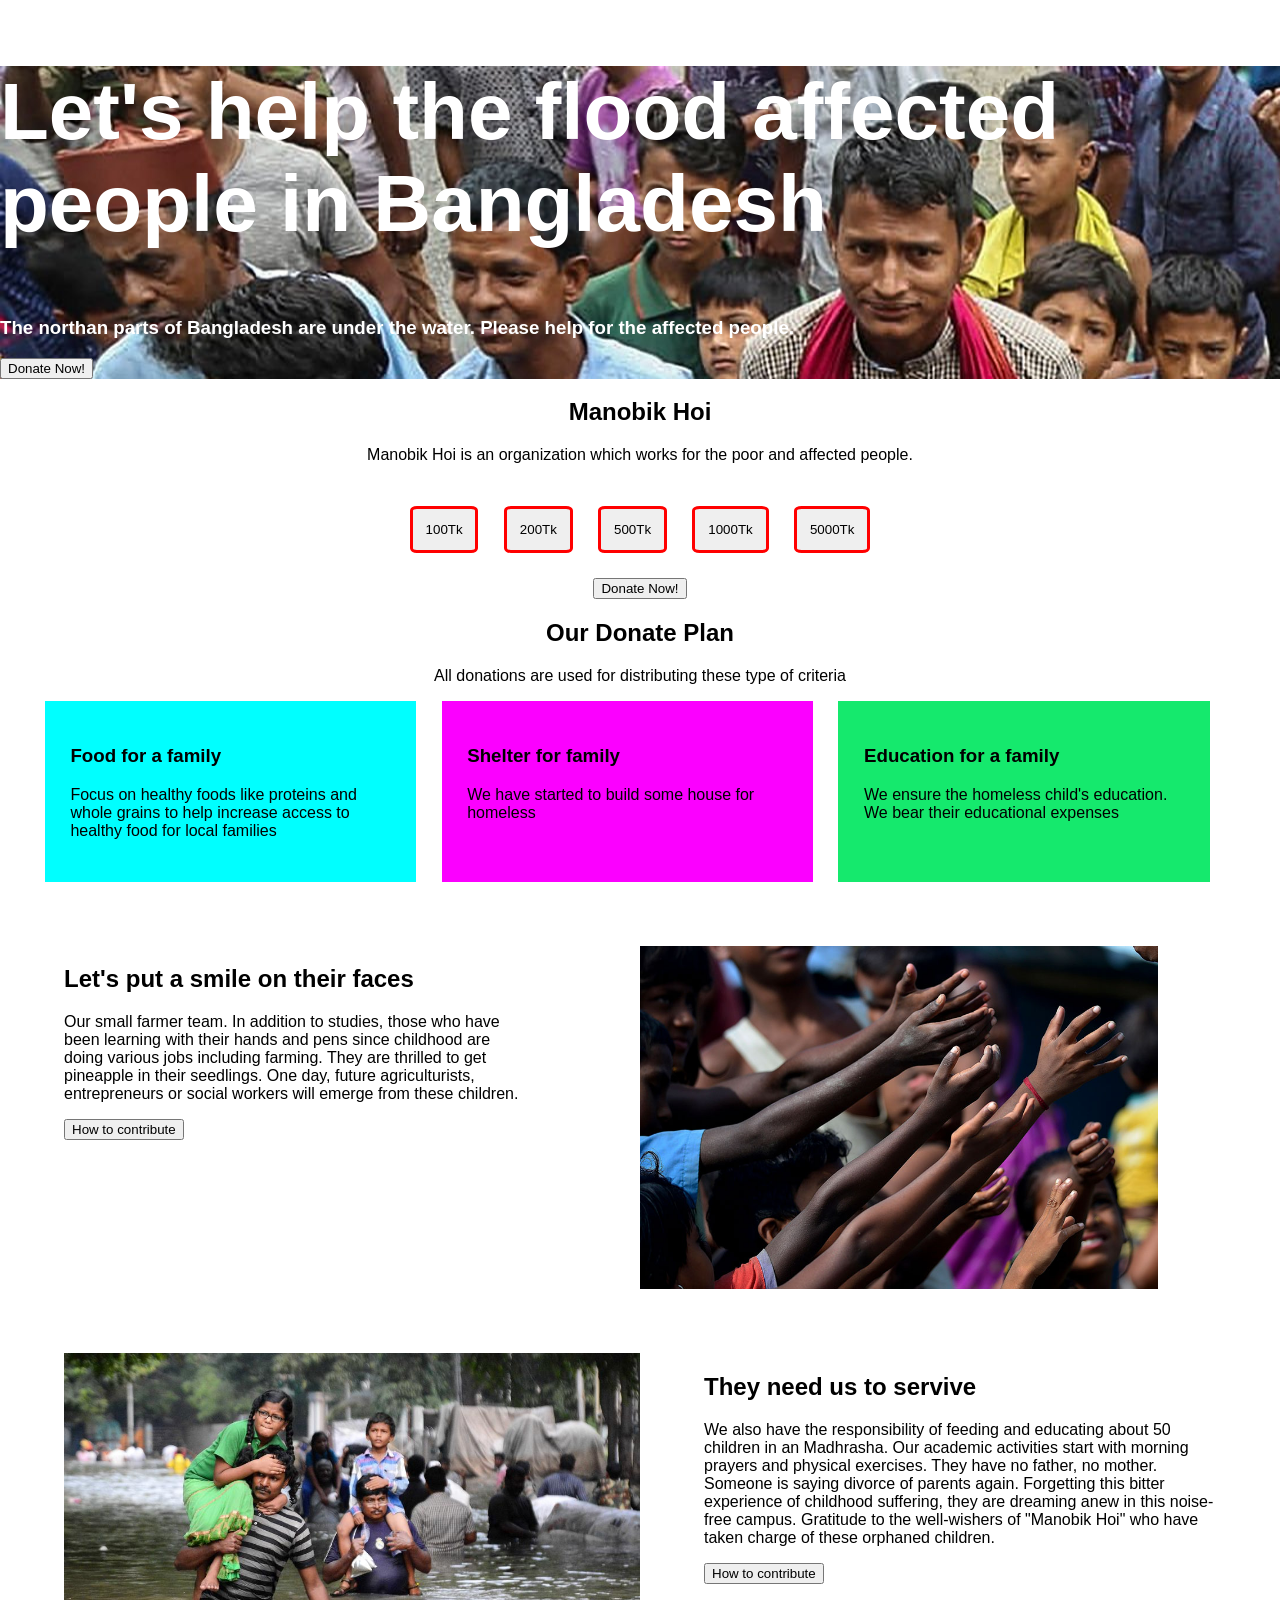
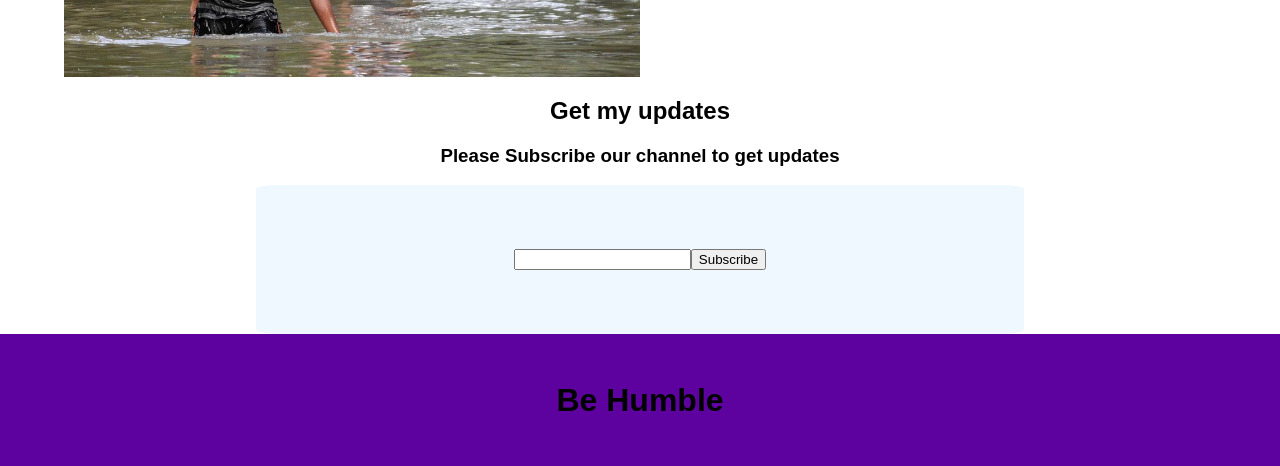
<file: index.html>
<!DOCTYPE html>
<html lang="en">

<head>
    <meta charset="UTF-8">
    <meta http-equiv="X-UA-Compatible" content="IE=edge">
    <meta name="viewport" content="width=device-width">
    <title>Manobik Hoi</title>

    <link rel="stylesheet" href="style.css">
</head>

<body>
    <section style="background-image: url(images/gettyimages-1241451300-2048x2048.jpg); width: 100%;">
        <div style="justify-items: center;">
            <h1 style="font-size: 5em;"><span class="blue-color">Let's help the flood affected people in
                    Bangladesh</span></h1>
            <h3><span class="blue-color">The northan parts of Bangladesh are under the water. Please help for the
                    affected people.</span></h3>
            <button>Donate Now!</button>
        </div>
    </section>

    <section>
        <h1 style="text-align: center; font:bold">Manobik Hoi</h1>
        <p style="text-align: center;">Manobik Hoi is an organization which works for the poor and affected
            people.</p>
        <div style="display: flex;
        justify-content: center;">
            <button class="amount">100Tk</button>
            <button class="amount">200Tk</button>
            <button class="amount">500Tk</button>
            <button class="amount">1000Tk</button>
            <button class="amount">5000Tk</button>
        </div>
        <div style="display: flex;
        justify-content: center;">

            <button>Donate Now!</button>
        </div>
    </section>
    <section>
        <h1 style="text-align: center;">
            Our Donate Plan
        </h1>
        <p style="text-align: center;">All donations are used for distributing these type of criteria</p>
    </section>
    <section style="display: flex; justify-content: center;">
        <div class="cards" style="
    background-color: aqua;">
            <h3>Food for a family</h3>
            <p>Focus on healthy foods like proteins and whole grains to help increase access to healthy food for
                local families </p>
        </div>
        <div class="cards" style="
    background-color: rgb(251, 0, 255);">
            <h3>Shelter for family</h3>
            <p>We have started to build some house for homeless</p>
        </div>
        <div class="cards" style="
    background-color: rgb(21, 233, 109);">
            <h3>Education for a family</h3>
            <p>We ensure the homeless child's education. We bear their educational expenses</p>
        </div>
    </section>
    <section style="margin-top: 5%;">
        <div style="display: flex; margin-left: 5%; margin-right: 5%;">
            <div style="width: 45%; margin-right: 5%;">
                <h2>Let's put a smile on their faces</h2>
                <p>Our small farmer team. In addition to studies, those who have been learning with their hands and pens
                    since childhood are doing various jobs including farming.

                    They are thrilled to get pineapple in their seedlings. One day, future agriculturists, entrepreneurs
                    or social workers will emerge from these children.</p>
                <button>How to contribute</button>
            </div>
            <img style="width: 45%; margin-left: 5%; margin-right: 5%;" src="images/donation13.jpg" alt="">
        </div>
    </section>
    <section style="margin-top: 5%;">
        <div style="display: flex; ">
            <img style="width: 45%; margin-left: 5%;" src="images/donation4.jpg" alt="">
            <div style="width: 45%; margin-right: 5%;  margin-left: 5%;">
                <h2>They need us to servive</h2>
                <p>We also have the responsibility of feeding and educating about 50 children in an Madhrasha.

                    Our academic activities start with morning prayers and physical exercises. They have no father, no
                    mother. Someone is saying divorce of parents again.

                    Forgetting this bitter experience of childhood suffering, they are dreaming anew in this noise-free
                    campus. Gratitude to the well-wishers of "Manobik Hoi" who have taken charge of these orphaned
                    children.</p>
                <button>How to contribute</button>
            </div>

        </div>
    </section>

    <div>
        <h2 style="text-align: center;">Get my updates</h2>
        <h3 style="text-align: center;">Please Subscribe our channel to get updates</h3>
    </div>
    <div style="display: flex; justify-content: center;">
        <div style="width: 50%;
    justify-content: center;
    display: flex;
    padding: 5%;
    border-radius: 3%;
    background-color: aliceblue;">
            <input type="text">
            <button>Subscribe</button>
        </div>
    </div>
    <footer style="background-color: rgb(94, 2, 159); padding-top: 2%; padding-bottom: 2%;">
        <h1 style="text-align: center">Be Humble</h1>
    </footer>
</body>

</html>
</file>
<file: style.css>
body {
    font-family: 'Poppins', sans-serif;
    margin: 0;
    margin-bottom: 0;
}

.h1 {
    font-size: 200px;
}

.blue-color {
    color: white
}

.half-width {
    width: 33.33%;
    padding-left: 2%;
}

.amount {
    border: red;
    margin: 2% 1%;
    border-style: solid;
    padding: 1%;
    border-radius: 10%;
}

.cards {
    width: 25%;
    padding: 2%;
    margin-right: 2%;
}
</file>
